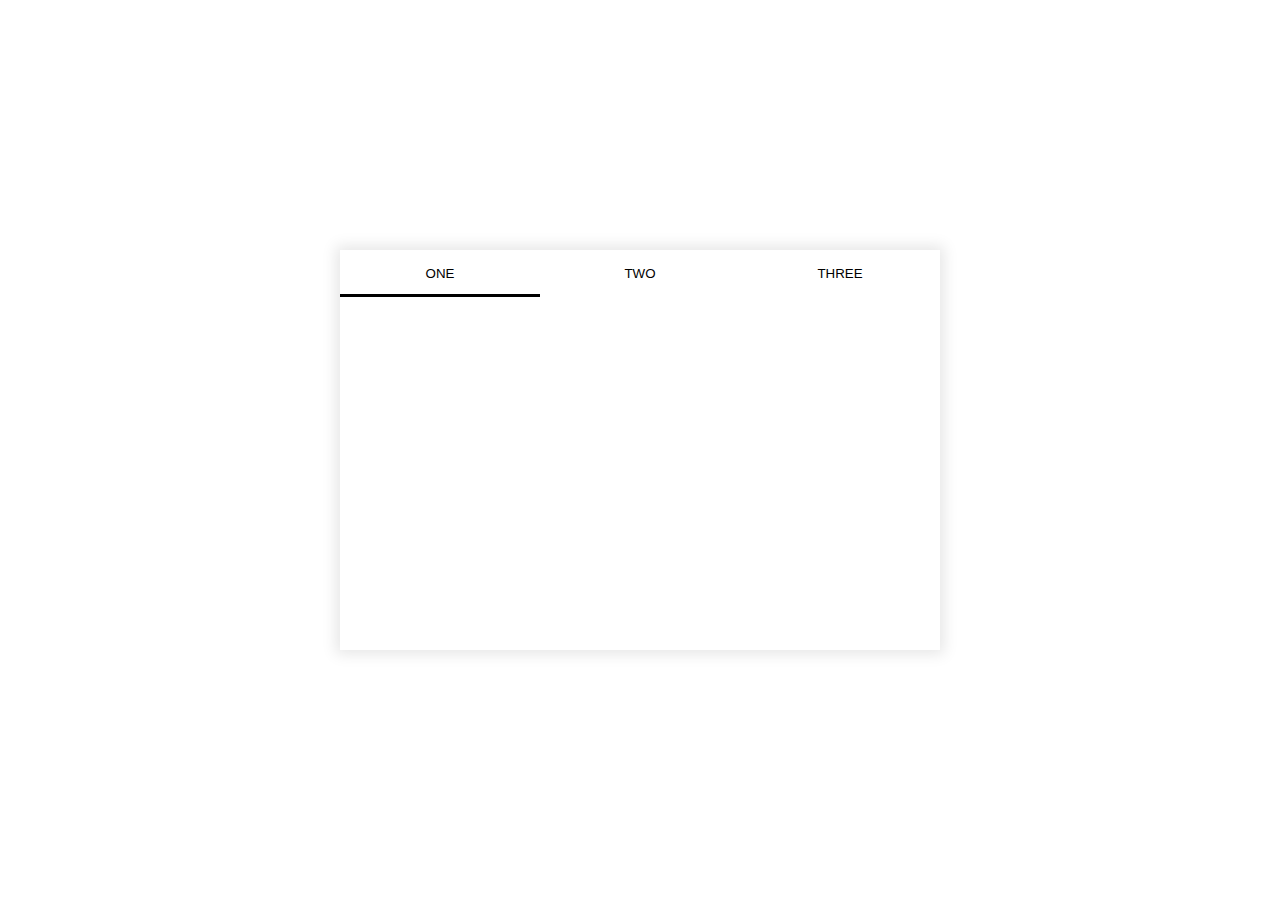
<file: advanced/client/index.html>
<!DOCTYPE html>
<html lang="ko-KR">
<head>
  <meta charset="UTF-8" />
  <meta name="viewport" content="width=device-width, initial-scale=1.0" />
  
  <link rel="stylesheet" href="./css/reset.css" />
  <link rel="stylesheet" href="./css/style.css" />
  <script src="./js/3-1.js" defer></script>
  <title>advanced javascript</title>
</head>
<body>


  <div class="container">
    <nav class="nav">
      <ul>
        <li class="nav_item" data-tab-index="1">
          <button type="button">one</button>
        </li>
        <li class="nav_item" data-tab-index="2">
          <button type="button">two</button>
        </li>
        <li class="nav_item" data-tab-index="3">
          <button type="button">three</button>
        </li>
      </ul>
    </nav>
    <div class="contents">
      <!-- <div class="section">PAGE01</div>
      <div class="section">PAGE02</div>
      <div class="section">PAGE03</div> -->
    </div>
  </div>
  



  
</body>
</html>
</file>
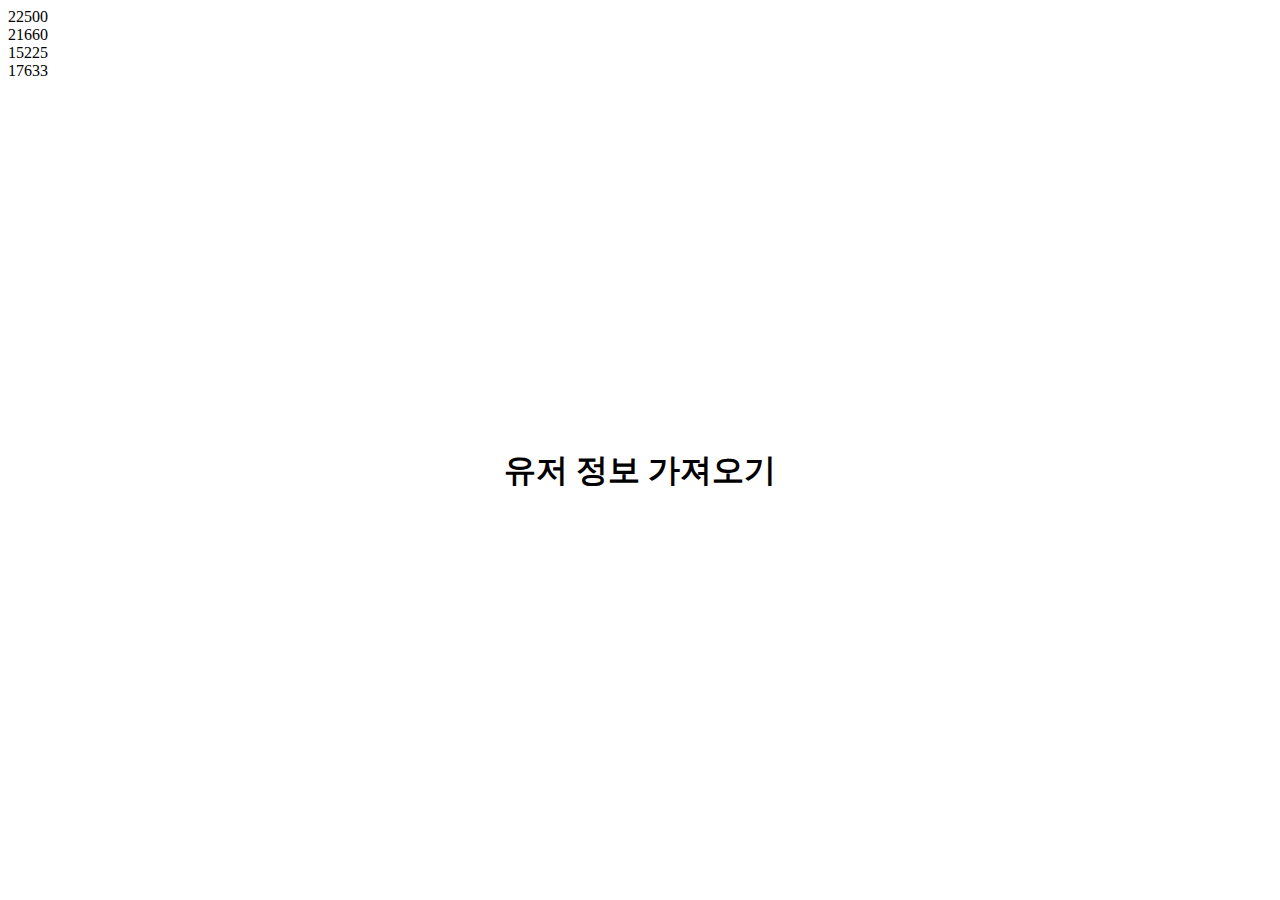
<file: basic/client/index.html>
<!DOCTYPE html>
<html lang="ko-KR">
<head>
  <meta charset="UTF-8" />
  <meta name="viewport" content="width=device-width, initial-scale=1.0" />
  <link rel="stylesheet" href="./css/style.css" />
  <script src="./js/3-1.js" type="module"></script>
  <title>basic javascript</title>
</head>
<body>


<h1 class="heading" data-name="basic">유저 정보 가져오기</h1>


</body>
</html>
</file>
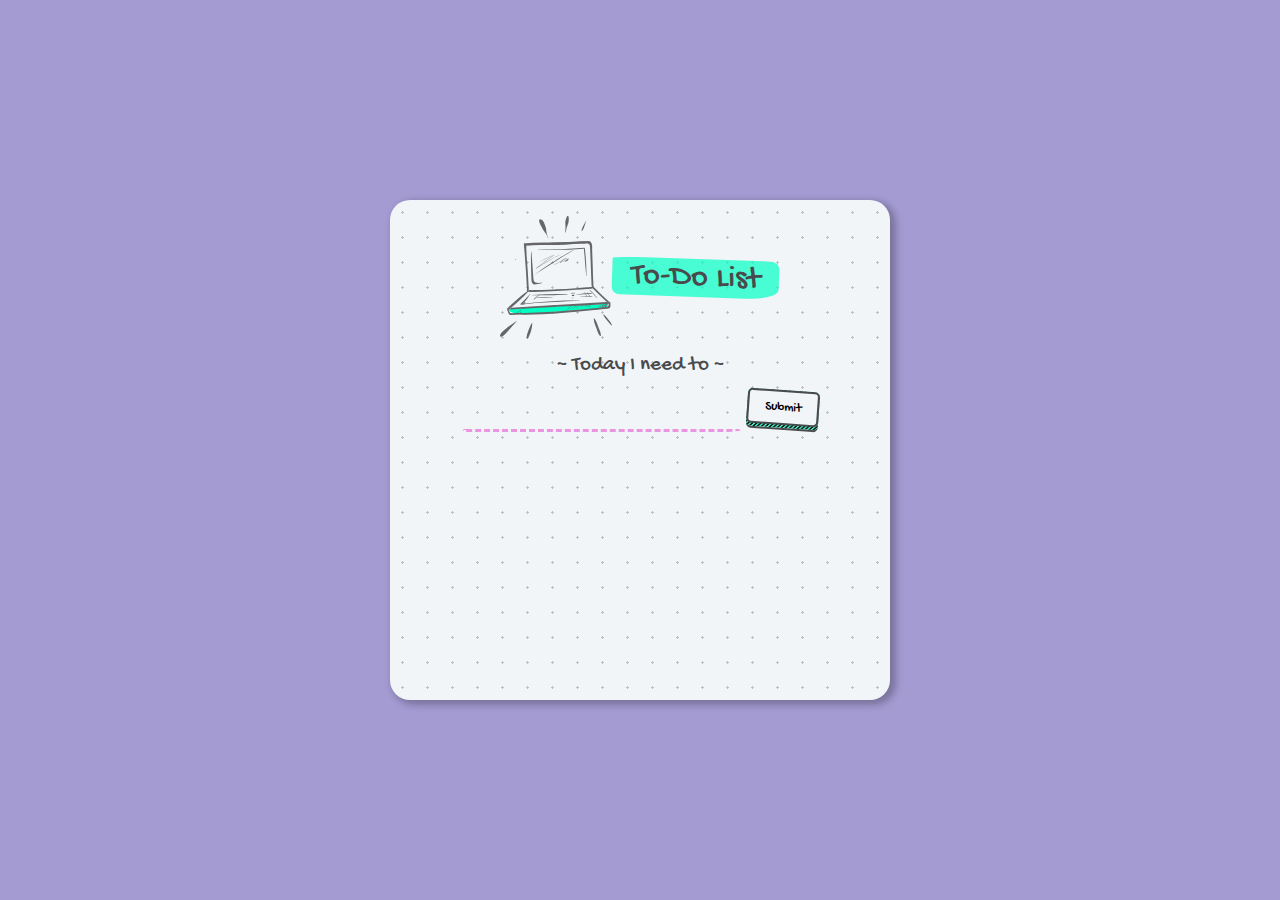
<file: advanced/toDoList/client/index.html>
<!DOCTYPE html>
<html lang="ko-KR">
<head>
  <meta charset="UTF-8" />
  <meta name="viewport" content="width=device-width, initial-scale=1.0" />
  <link rel="stylesheet" href="./css/reset.css" />
  <link rel="stylesheet" href="./css/style.css" />
  <script src="./js/main.js" type="module"></script>
  <title>ToDoList</title>
</head>
<body>

  <section class="container">
    <div class="heading">
      <img class="heading__img" src="./assets/laptop.svg" alt="노트북">
      <h1 class="heading__title">To-Do List</h1>
    </div>
    <form class="form">
      <div>
        <label class="form__label" for="todo">~ Today I need to ~</label>
        <input class="form__input"
             type="text" 
             id="todo" 
             name="to-do"
             size="30"
             required>
        <button class="button" type="submit"><span>Submit</span></button>
      </div>
    </form>
    <div>
      <ul class="toDoList">
      </ul>
    </div>
  </section>
</body>
</html>
</file>
<file: advanced/client/css/style.css>
.container{
  width: 600px;
  height: 400px;
  position: absolute;
  left: 50%;
  top: 50%;
  transform: translate(-50%,-50%);
  display:flex;
  flex-direction: column;
  box-shadow: 0px 0px 14px 4px rgba(0,0,0,0.1);
  /* border: 1px solid black; */
  box-sizing: border-box;
  overflow: hidden;
}



.nav > ul{
  display:flex;
  position: relative;
}


.nav > ul::after{
  content: '';
  height: 0.2rem;
  width: 33.33333%;
  background-color:black;
  position: absolute;
  left:0;
  bottom: 0;
  transition: 0.24s;
  
}


.nav.tab1 > ul::after{transform: translateX(0)}
.nav.tab2 > ul::after{transform: translateX(100%)}
.nav.tab3 > ul::after{transform: translateX(200%)}



.nav > ul > li{
  flex: 1;
  
}

.nav > ul > li button{
  padding: 1rem;
  width: 100%;
  text-transform: uppercase;
  background: transparent;
  border: none;
  cursor: pointer;
  transition: all .5s;
}


.nav > ul > li button:hover{
  transform: translate(-2px,-2px);
  box-shadow: 4px 4px 8px 2px rgba(0,0,0,0.1);
}



.contents{
  width: 300%;
  display:flex;
  flex: 1;
  transition: all .5s;
}


.contents .section{
  flex: 1;
  color: white;
  display: flex;
  justify-content: center;
  align-items: center;
}

.section:nth-child(1){ background:rgb(255, 75, 75)}
.section:nth-child(2){ background: dodgerblue}
.section:nth-child(3){ background: hotpink}
</file>
<file: basic/client/css/style.css>
h1{
  position: absolute;
  left: 50%;
  top: 50%;
  transform: translate(-50%,-50%);
}




input.is-active{
  border: 2px solid red;
}
</file>
<file: advanced/toDoList/client/css/style.css>
@import url("https://fonts.googleapis.com/css?family=Gochi+Hand");
@import url("../font/Cafe24Shiningstar-v2.0.woff2");


@font-face{
  font-family: 'star';
  src:url('../font/Cafe24Shiningstar-v2.0.woff2') format('woff2');
}
body {
  background-color: #a39bd2;
  min-height: 70vh;
  padding: 1rem;
  box-sizing: border-box;
  display: flex;
  justify-content: center;
  align-items: center;
  color: #494a4b;
  font-family: "Gochi Hand", cursive;
  text-align: center;
  font-size: 130%;
}

@media only screen and (min-width: 500px) {
  body {
    min-height: 100vh;
  }
}
.container {
  width: 100%;
  height: auto;
  min-height: 500px;
  max-width: 500px;
  min-width: 250px;
  background: #f1f5f8;
  background-image: radial-gradient(#bfc0c1 7.2%, transparent 0);
  background-size: 25px 25px;
  border-radius: 20px;
  box-shadow: 4px 3px 7px 2px #00000040;
  padding: 1rem;
  box-sizing: border-box;
}

.heading {
  display: flex;
  align-items: center;
  justify-content: center;
  margin-bottom: 1rem;
}

.heading__title {
  transform: rotate(2deg);
  padding: 0.2rem 1.2rem;
  border-radius: 20% 5% 20% 5%/5% 20% 25% 20%;
  background-color: rgba(0, 255, 196, 0.7);
  font-size: 1.5rem;
}

@media only screen and (min-width: 500px) {
  .heading__title {
    font-size: 2rem;
  }
}
.heading__img {
  width: 24%;
}

.form__label {
  display: block;
  margin-bottom: 0.5rem;
}

.form__input {
  box-sizing: border-box;
  background-color: transparent;
  padding: 0.7rem;
  border-bottom-right-radius: 15px 3px;
  border-bottom-left-radius: 3px 15px;
  border: solid 3px transparent;
  border-bottom: dashed 3px #ea95e0;
  font-family: "Gochi Hand", cursive;
  font-size: 1rem;
  color: rgba(63, 62, 65, 0.7);
  width: 70%;
  margin-bottom: 20px;
}
.form__input:focus {
  outline: none;
  border: solid 3px #ea95e0;
}

@media only screen and (min-width: 500px) {
  .form__input {
    width: 60%;
  }
}
.button {
  padding: 0;
  border: none;
  transform: rotate(4deg);
  transform-origin: center;
  font-family: "Gochi Hand", cursive;
  text-decoration: none;
  padding-bottom: 3px;
  border-radius: 5px;
  box-shadow: 0 2px 0 #494a4b;
  transition: all 0.3s cubic-bezier(0.175, 0.885, 0.32, 1.275);
  background-image: url("[data-uri]");
  background-color: rgba(0, 255, 196, 0.7);
}

.button span {
  background: #f1f5f8;
  display: block;
  padding: 0.5rem 1rem;
  border-radius: 5px;
  border: 2px solid #494a4b;
}

.button:active, .button:focus {
  transform: translateY(4px);
  padding-bottom: 0px;
  outline: 0;
}

.toDoList {
  text-align: left;
  font-family: 'star',cursive;
  padding: 0 3rem;
  font-size: 2rem;
}
.toDoList li {
  position: relative;
  padding: 0.5rem;
}
.toDoList li:hover {
  text-decoration: line-through wavy #24bffb;
}
</file>
